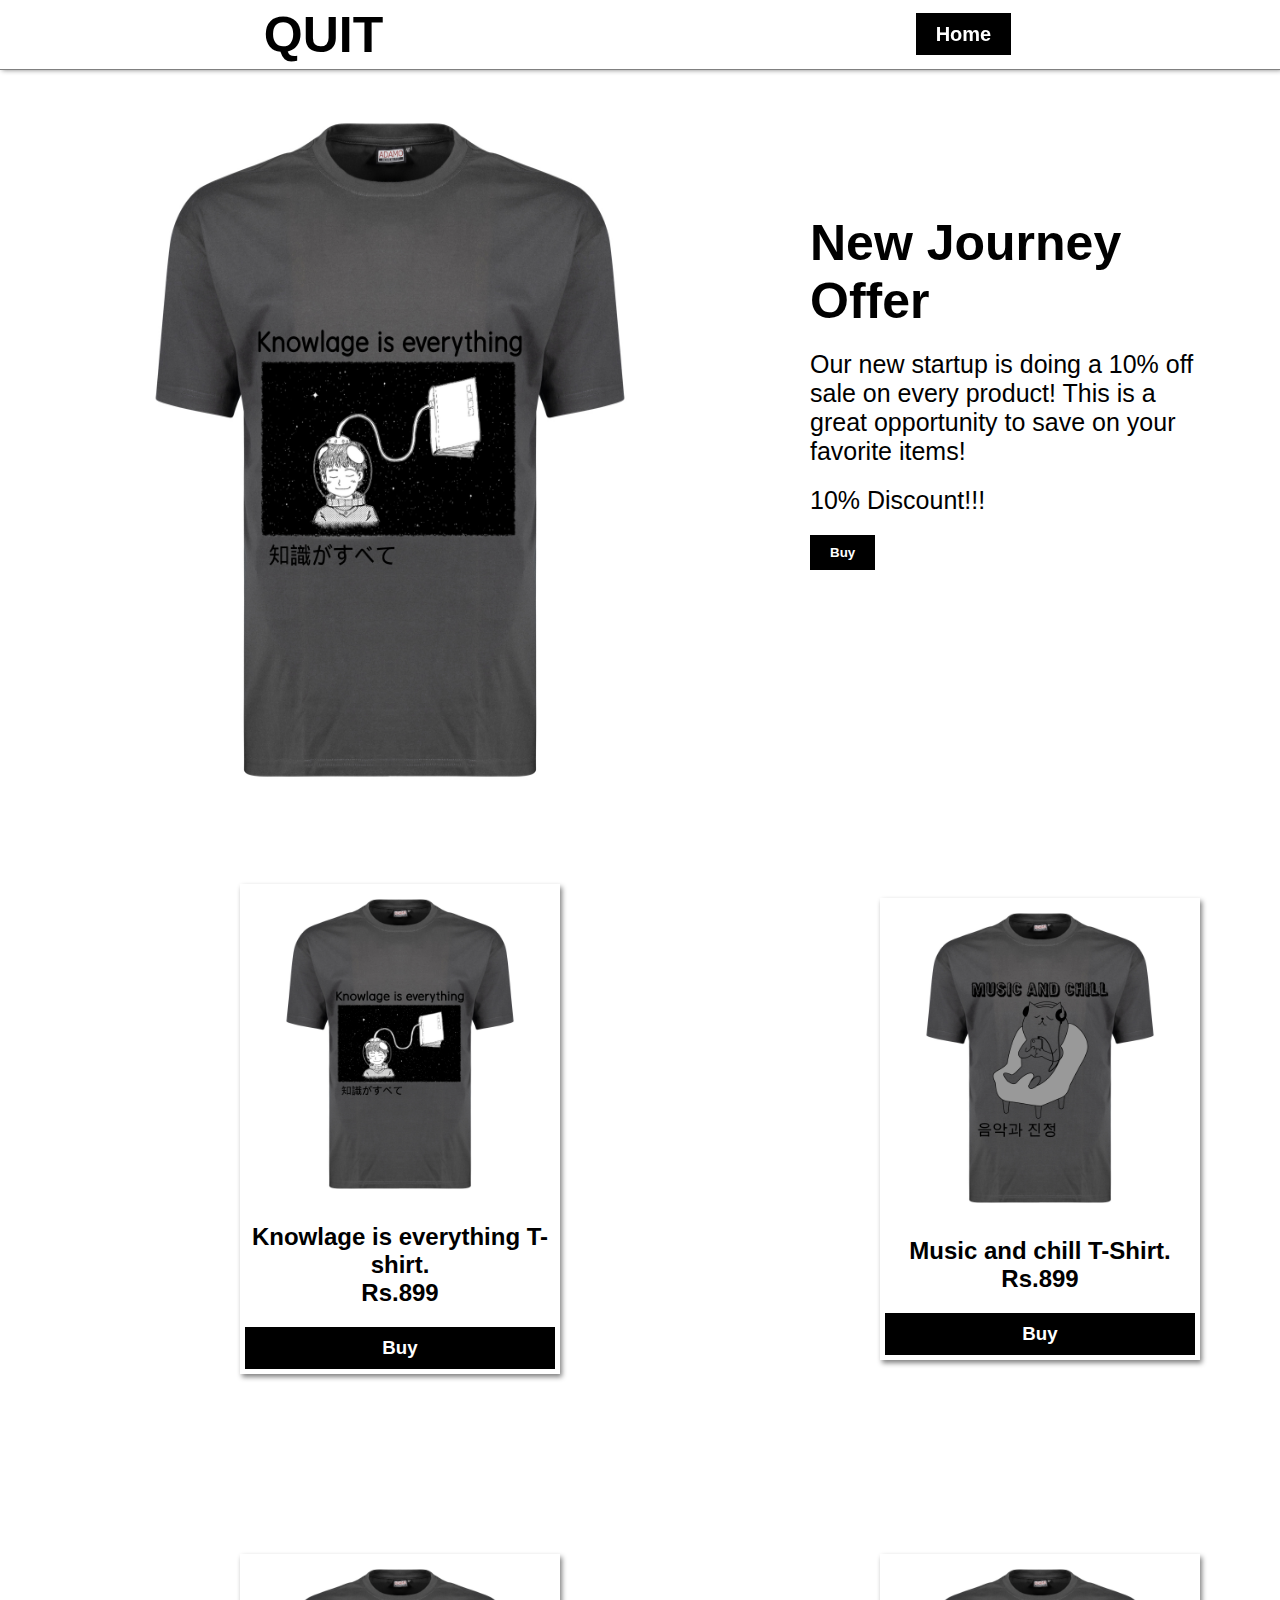
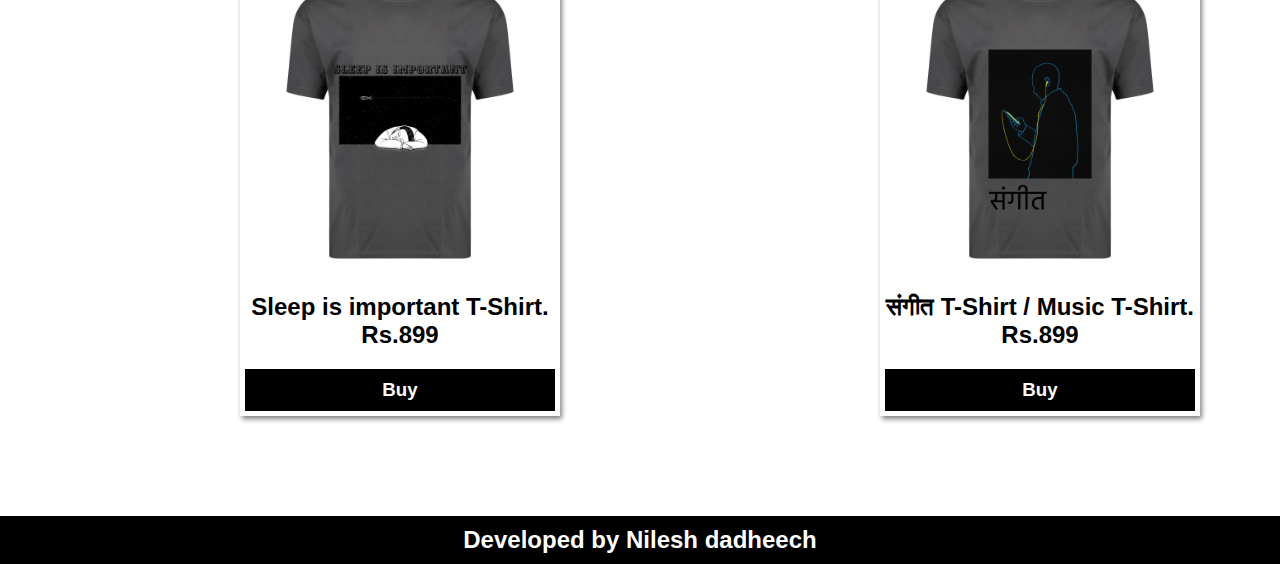
<file: index.html>
<!DOCTYPE html>
<html>
<head>
	<title>Online-Shopping Web</title>
	<link rel="stylesheet" type="text/css" href="style.css">
</head>
<body>
<header id="home">
	<nav>
		<a href="index.html" style="text-decoration: none; color: #000;"><div class="logo">QUIT</div></a>
		<div class="menu">
			<a href="#home">Home</a>
		</div>
	</nav>

<div class="container">
	<div class="left">
		<a href="blackphone.html"><img src="Background (7).png" height="800" width="200"></a>
	</div>



	<div class="right">
		<h1>New Journey Offer</h1>
		<p>
			Our new startup is doing a 10% off sale on every product! This is a great opportunity to save on your favorite items!
		</p>
		<p>
			10% Discount!!!
		</p>
		<a href="msg.html">
			<button>Buy</button>
		</a>
	</div>
</div>
</header>


<section id="man">
	<div class="man-row">
		<a href="torna.html">
			<div class="man-box">
				<img src="Background (7).png"></a>
					<h2>Knowlage is everything T-shirt.<br>Rs.899</h2>
				<a href="msg.html" style="text-decoration: none;"><h3>Buy</h3></a>
			</div>
		<a href="face.html">
			<div class="man-box">
				<img src="t (4).png"></a>
					<h2>Music and chill T-Shirt.<br>Rs.899</h2>
					<a href="msg.html" style="text-decoration: none;"><h3>Buy</h3></a>
			</div>
</section>

<section id="women" align="left">
	<div class="man-row">
		<a href="ran.html">
			<div class="man-box">
				<img src="t (5).png"></a>
					<h2>Sleep is important T-Shirt.<br>Rs.899</h2>
				<a href="msg.html" style="text-decoration: none;"><h3>Buy</h3></a>
			</div>
			<a href="qr.html">
				<div class="man-box">
					<img src="t (6).png"></a>
						<h2>संगीत T-Shirt / Music T-Shirt.<br>Rs.899</h2>
					<a href="msg.html" style="text-decoration: none;"><h3>Buy</h3></a>
				</div>
</section>

<section id="footer">
	<h2>Developed by Nilesh dadheech</h2>
</section>
















</body>
</html>
</file>
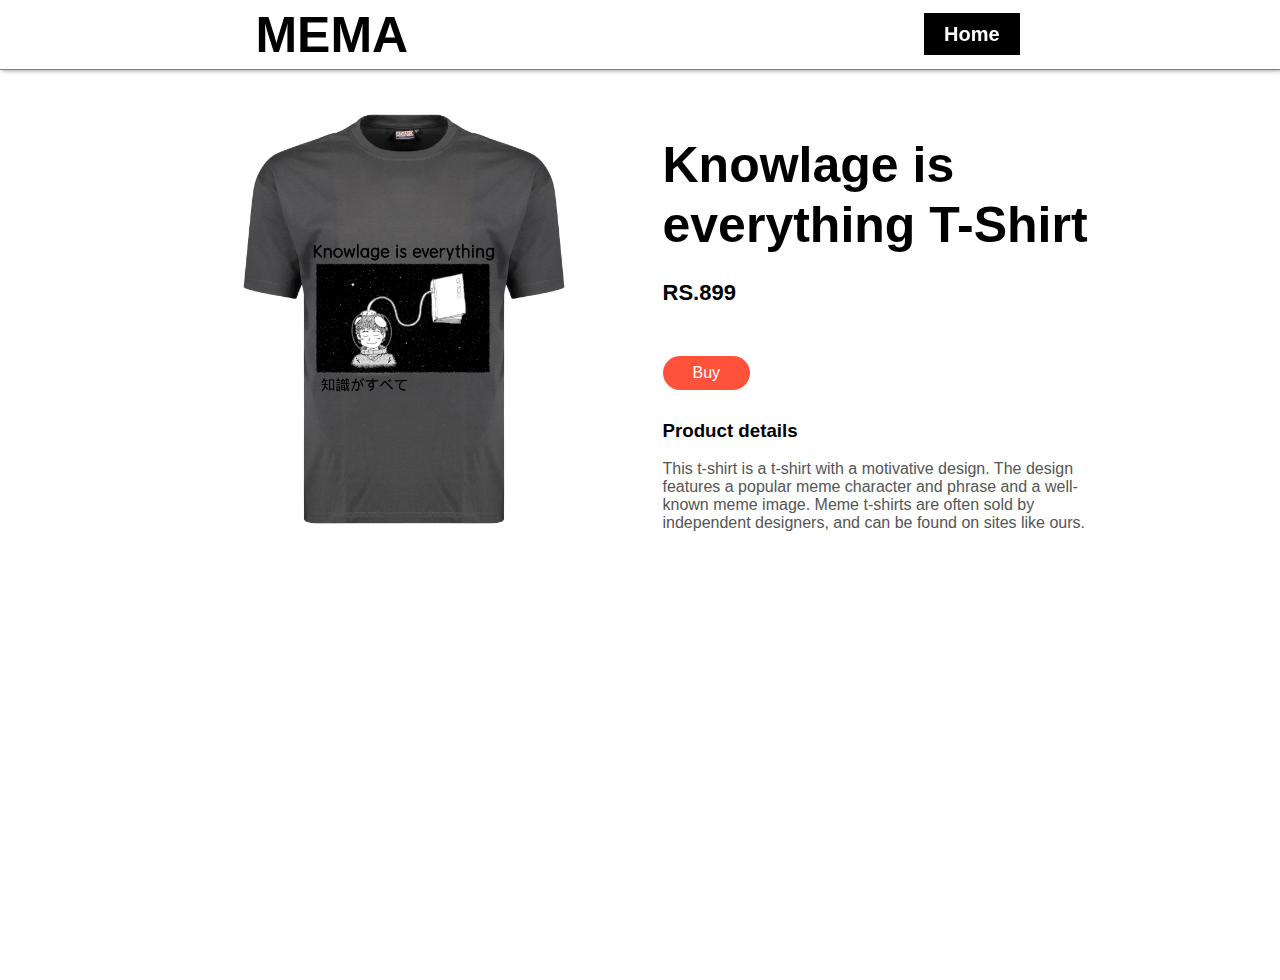
<file: blackphone.html>
<!DOCTYPE html>
<html lang="en">
<head>
    <style>
        *{ padding:0; 
            margin:0; 
            box-sizing: border-box; 
            font-family: sans-serif; 
        }
header{
	width: 100%;
	height: 100vh;
}

html{
	scroll-behavior: smooth;
}
nav{
	width: 100%;
	height: 70px;
	border-bottom: 1px solid grey;
	box-shadow: 2px 0px 5px grey;
	display: flex;
	justify-content: space-around;
	align-items: center;
	position: fixed;
	top:0;
	z-index: 1;
	background: white;
}
.logo{
	font-size: 50px;
	font-weight: bold;
}

.menu a{
	text-decoration: none;
	font-size: 20px;
	color: black;
	padding: 10px 20px;
	margin:5px;
	font-weight: bold;
}
.menu a:last-child{
	background: black;
	color: white;
}
.small-container{
    max-width: 1000px;
    margin: auto;
    padding-left: 25px;
    padding-right: 20px;
}
.row{
    display: flex;
    align-items: center;
    flex-wrap: wrap;
    justify-content: space-around;
}
.single-product{
    margin-top: 80px;
}
.small-img-row{
    display: flex;
    justify-content: space-around;
}
.col2 img{
    max-width: 100%;
    padding: 50px 0;

}
.small-img-col{
    flex-basis: 24%;
    cursor: pointer;
}
.single-product .col2 img{
    padding: 0;
}
.single-product .col2{
    padding: 20px;
}
.col2{
    flex-basis: 50%;
    min-width: 300px;
}
.col2 h1{
    font-size: 50px;
    line-height: 60px;
    margin: 25px 0;
}
.single-product h4{
    margin: 20px 0;
    font-size: 22px;
    font-weight: bold;
}
.single-product .fa{
    color: #ff523b;
}
p{
    color: #555;
}
.btn{
    display: inline-block;
    background: #ff523b;
    color: #fff;
    padding: 8px 30px;
    margin: 30px 0;
    border-radius: 30px;
    transition: background 0.5s;
    text-decoration: none;
}
.btn:hover{
    background: #563434;
}
    </style>
    <meta charset="UTF-8">
    <meta http-equiv="X-UA-Compatible" content="IE=edge">
    <meta name="viewport" content="width=device-width, initial-scale=1.0">
    <title>buy</title>
</head>
<body>
    <header id="home">
        <nav>
            <a href="index.html" style="text-decoration: none; color: #000;"><div class="logo">MEMA</div></a>
            <div class="menu">
                <a href="index.html">Home</a>
        </nav>
        <div class="small-container single-product">
            <div class="row">
                <div class="col2">
            <img src="Background (7).png" width="100%" id="productImg">
            <div class="small-img-row">
            </div>
                </div>
                <div class="col2">
                    <h1>Knowlage is everything T-Shirt</h1>
                    <h4>RS.899</h4>
                    <a href="msg.html" class="btn">Buy</a>
                    <h3>Product details<i class="fa fa-indent"></i></h3>
                    <br>
                    <p>This t-shirt is a t-shirt with a motivative design. The design features a popular meme character and phrase and a well-known meme image. Meme t-shirts are often sold by independent designers, and can be found on sites like ours.</p>
                </div>
            </div>
        </div>
<script>
    var productImg = document.getElementById("productImg");
    var smallImg = document.getElementsByClassName("small-img");

    smallImg[0].onclick = function(){
        productImg.src = smallImg[0].src;
    }
    smallImg[1].onclick = function(){
        productImg.src = smallImg[1].src;
    }
    smallImg[2].onclick = function(){
        productImg.src = smallImg[2].src;
    }
    smallImg[3].onclick = function(){
        productImg.src = smallImg[3].src;
    }
</script>


</body>
</html>
</file>
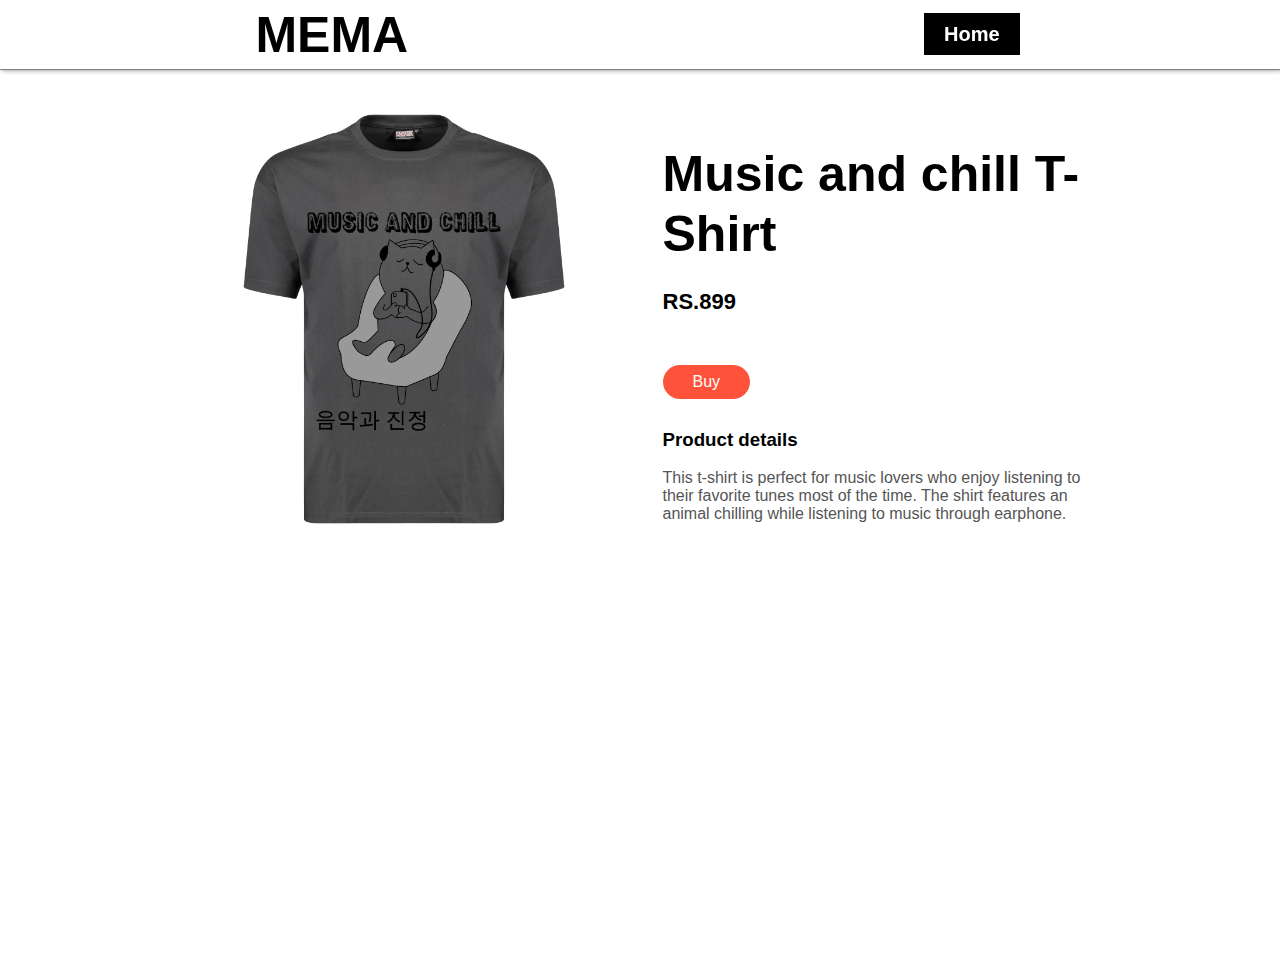
<file: face.html>
<!DOCTYPE html>
<html lang="en">
<head>
    <style>
        *{ padding:0; 
            margin:0; 
            box-sizing: border-box; 
            font-family: sans-serif; 
        }
header{
	width: 100%;
	height: 100vh;
}

html{
	scroll-behavior: smooth;
}
nav{
	width: 100%;
	height: 70px;
	border-bottom: 1px solid grey;
	box-shadow: 2px 0px 5px grey;
	display: flex;
	justify-content: space-around;
	align-items: center;
	position: fixed;
	top:0;
	z-index: 1;
	background: white;
}
.logo{
	font-size: 50px;
	font-weight: bold;
}

.menu a{
	text-decoration: none;
	font-size: 20px;
	color: black;
	padding: 10px 20px;
	margin:5px;
	font-weight: bold;
}
.menu a:last-child{
	background: black;
	color: white;
}
.small-container{
    max-width: 1000px;
    margin: auto;
    padding-left: 25px;
    padding-right: 20px;
}
.row{
    display: flex;
    align-items: center;
    flex-wrap: wrap;
    justify-content: space-around;
}
.single-product{
    margin-top: 80px;
}
.small-img-row{
    display: flex;
    justify-content: space-around;
}
.col2 img{
    max-width: 100%;
    padding: 50px 0;

}
.small-img-col{
    flex-basis: 24%;
    cursor: pointer;
}
.single-product .col2 img{
    padding: 0;
}
.single-product .col2{
    padding: 20px;
}
.col2{
    flex-basis: 50%;
    min-width: 300px;
}
.col2 h1{
    font-size: 50px;
    line-height: 60px;
    margin: 25px 0;
}
.single-product h4{
    margin: 20px 0;
    font-size: 22px;
    font-weight: bold;
}
.single-product .fa{
    color: #ff523b;
}
p{
    color: #555;
}
.btn{
    display: inline-block;
    background: #ff523b;
    color: #fff;
    padding: 8px 30px;
    margin: 30px 0;
    border-radius: 30px;
    transition: background 0.5s;
    text-decoration: none;
}
.btn:hover{
    background: #563434;
}
    </style>
    <meta charset="UTF-8">
    <meta http-equiv="X-UA-Compatible" content="IE=edge">
    <meta name="viewport" content="width=device-width, initial-scale=1.0">
    <title>buy</title>
</head>
<body>
    <header id="home">
        <nav>
            <a href="index.html" style="text-decoration: none; color: #000;"><div class="logo">MEMA</div></a>
            <div class="menu">
                <a href="index.html">Home</a>
        </nav>
        <div class="small-container single-product">
            <div class="row">
                <div class="col2">
            <img src="t (4).png" width="100%" id="productImg">
            <div class="small-img-row">
            </div>
                </div>
                <div class="col2">
                    <h1>Music and chill T-Shirt</h1>
                    <h4>RS.899</h4>
                    <a href="msg.html" class="btn">Buy</a>
                    <h3>Product details<i class="fa fa-indent"></i></h3>
                    <br>
                    <p>This t-shirt is perfect for music lovers who enjoy listening to their favorite tunes most of the time. The shirt features an animal chilling while listening to music through earphone.</p>
                </div>
            </div>
        </div>
<script>
    var productImg = document.getElementById("productImg");
    var smallImg = document.getElementsByClassName("small-img");

    smallImg[0].onclick = function(){
        productImg.src = smallImg[0].src;
    }
    smallImg[1].onclick = function(){
        productImg.src = smallImg[1].src;
    }
    smallImg[2].onclick = function(){
        productImg.src = smallImg[2].src;
    }
    smallImg[3].onclick = function(){
        productImg.src = smallImg[3].src;
    }
</script>


</body>
</html>
</file>
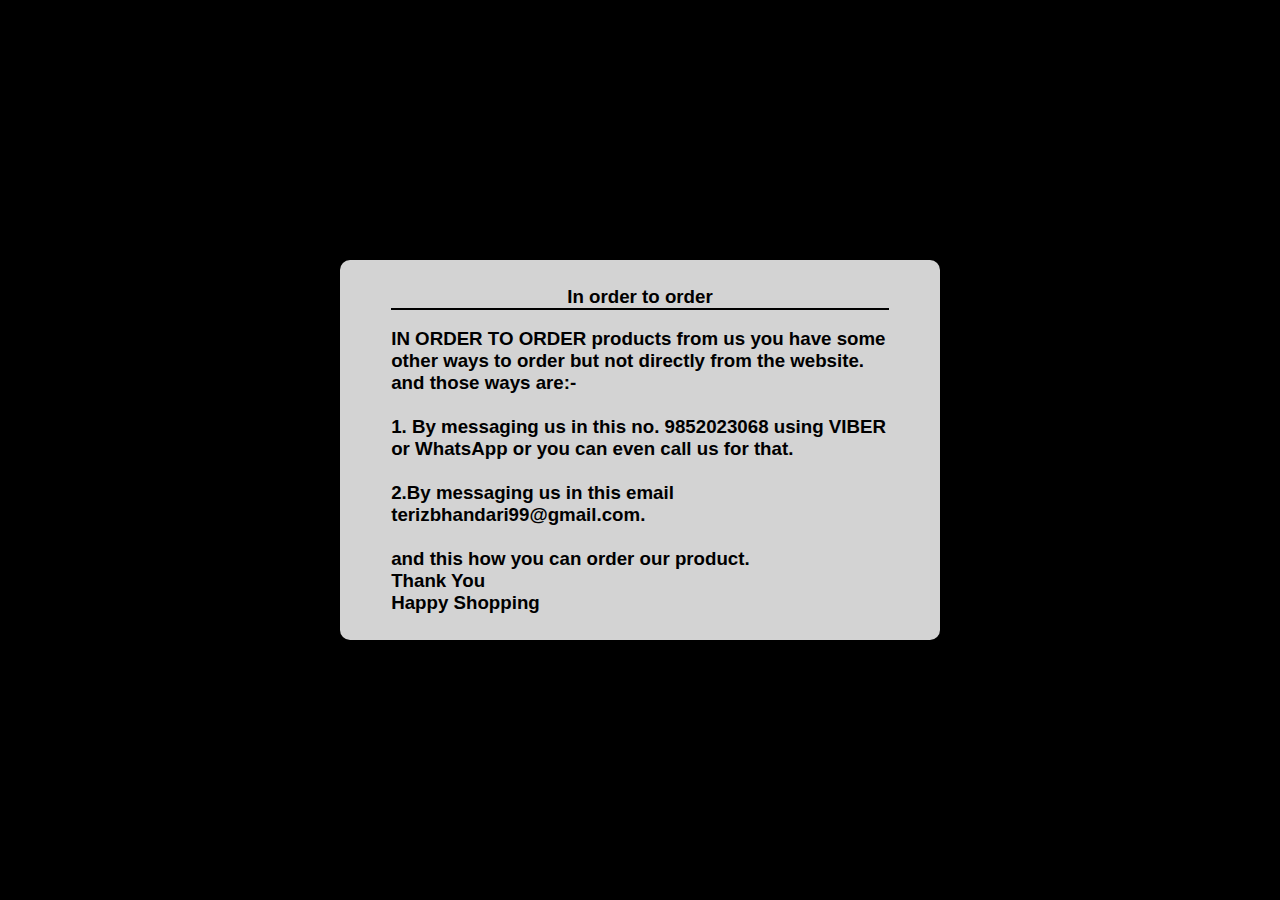
<file: msg.html>
<!DOCTYPE html>
<html lang="en">
<head>
    <meta charset="UTF-8">
    <meta http-equiv="X-UA-Compatible" content="IE=edge">
    <meta name="viewport" content="width=device-width, initial-scale=1.0">
    <link rel="stylesheet" href="stl.css">
    <title>message</title>
</head>
<body>
    <div class="container">
        <form>
            <h3 align="center">In order to order</h3>
            <hr color="black"><br>
            <h3>IN ORDER TO ORDER products from us you have some other ways to order but not directly from the website. and those ways are:-<br><br> 1. By messaging us in this no. 9852023068 using VIBER or WhatsApp or you can even call us for that.<br>
                <br>2.By messaging us in this email terizbhandari99@gmail.com.<br><br> and this how you can order our product.<br>Thank You<br>Happy Shopping </are:-></h3>
        </form>
    </div>
</body>
</html>
</file>
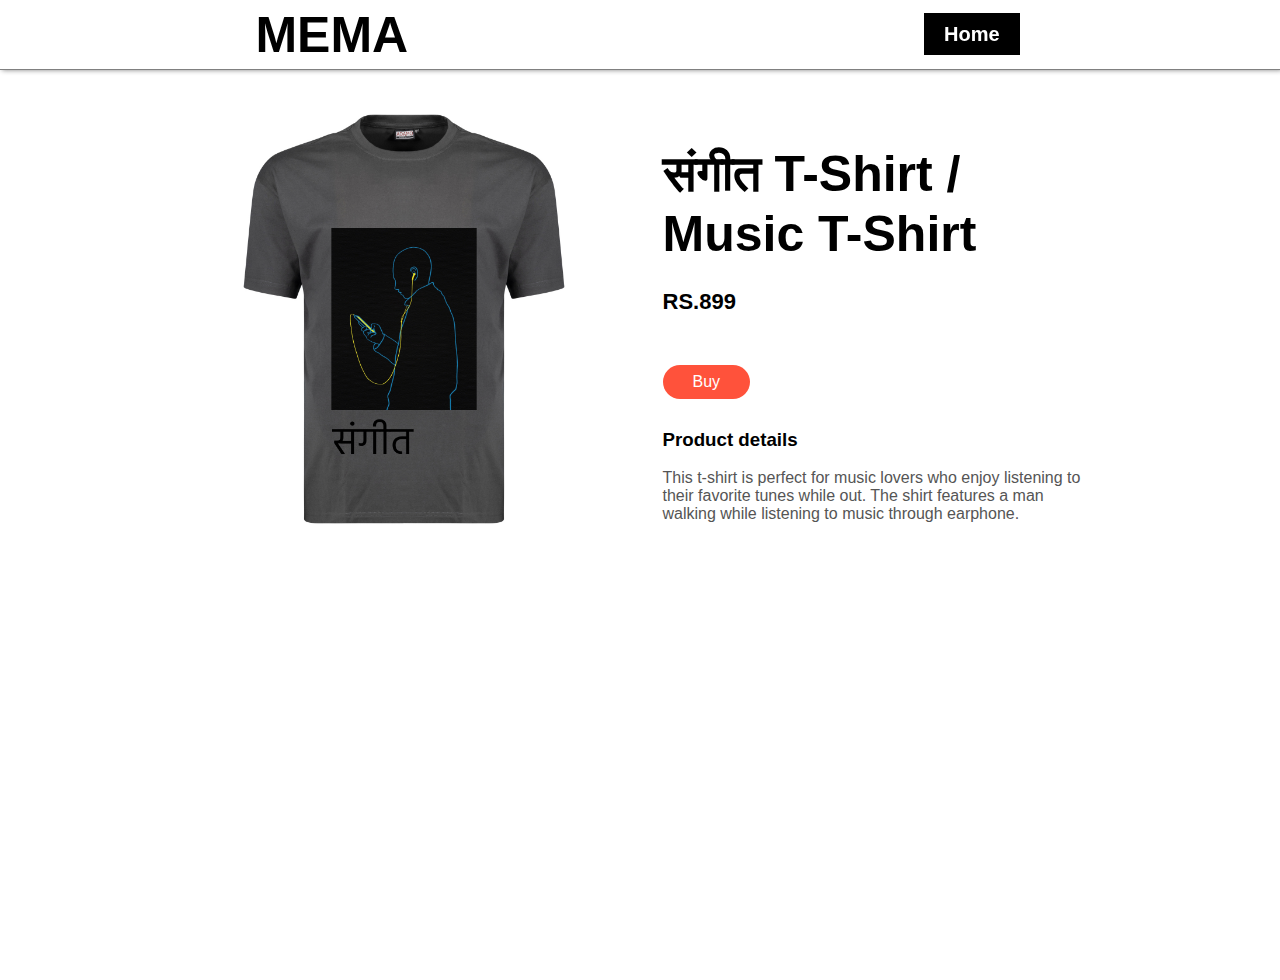
<file: qr.html>
<!DOCTYPE html>
<html lang="en">
<head>
    <style>
        *{ padding:0; 
            margin:0; 
            box-sizing: border-box; 
            font-family: sans-serif; 
        }
header{
	width: 100%;
	height: 100vh;
}

html{
	scroll-behavior: smooth;
}
nav{
	width: 100%;
	height: 70px;
	border-bottom: 1px solid grey;
	box-shadow: 2px 0px 5px grey;
	display: flex;
	justify-content: space-around;
	align-items: center;
	position: fixed;
	top:0;
	z-index: 1;
	background: white;
}
.logo{
	font-size: 50px;
	font-weight: bold;
}

.menu a{
	text-decoration: none;
	font-size: 20px;
	color: black;
	padding: 10px 20px;
	margin:5px;
	font-weight: bold;
}
.menu a:last-child{
	background: black;
	color: white;
}
.small-container{
    max-width: 1000px;
    margin: auto;
    padding-left: 25px;
    padding-right: 20px;
}
.row{
    display: flex;
    align-items: center;
    flex-wrap: wrap;
    justify-content: space-around;
}
.single-product{
    margin-top: 80px;
}
.small-img-row{
    display: flex;
    justify-content: space-around;
}
.col2 img{
    max-width: 100%;
    padding: 50px 0;

}
.small-img-col{
    flex-basis: 24%;
    cursor: pointer;
}
.single-product .col2 img{
    padding: 0;
}
.single-product .col2{
    padding: 20px;
}
.col2{
    flex-basis: 50%;
    min-width: 300px;
}
.col2 h1{
    font-size: 50px;
    line-height: 60px;
    margin: 25px 0;
}
.single-product h4{
    margin: 20px 0;
    font-size: 22px;
    font-weight: bold;
}
.single-product .fa{
    color: #ff523b;
}
p{
    color: #555;
}
.btn{
    display: inline-block;
    background: #ff523b;
    color: #fff;
    padding: 8px 30px;
    margin: 30px 0;
    border-radius: 30px;
    transition: background 0.5s;
    text-decoration: none;
}
.btn:hover{
    background: #563434;
}
    </style>
    <meta charset="UTF-8">
    <meta http-equiv="X-UA-Compatible" content="IE=edge">
    <meta name="viewport" content="width=device-width, initial-scale=1.0">
    <title>buy</title>
</head>
<body>
    <header id="home">
        <nav>
            <a href="index.html" style="text-decoration: none; color: #000;"><div class="logo">MEMA</div></a>
            <div class="menu">
                <a href="index.html">Home</a>
        </nav>
        <div class="small-container single-product">
            <div class="row">
                <div class="col2">
            <img src="t (6).png" width="100%" id="productImg">
            <div class="small-img-row">
            </div>
                </div>
                <div class="col2">
                    <h1>संगीत T-Shirt / Music T-Shirt</h1>
                    <h4>RS.899</h4>
                    <a href="msg.html" class="btn">Buy</a>
                    <h3>Product details<i class="fa fa-indent"></i></h3>
                    <br>
                    <p>This t-shirt is perfect for music lovers who enjoy listening to their favorite tunes while out. The shirt features a man walking while listening to music through earphone.</p>
                </div>
            </div>
        </div>
<script>
    var productImg = document.getElementById("productImg");
    var smallImg = document.getElementsByClassName("small-img");

    smallImg[0].onclick = function(){
        productImg.src = smallImg[0].src;
    }
    smallImg[1].onclick = function(){
        productImg.src = smallImg[1].src;
    }
    smallImg[2].onclick = function(){
        productImg.src = smallImg[2].src;
    }
    smallImg[3].onclick = function(){
        productImg.src = smallImg[3].src;
    }
</script>


</body>
</html>
</file>
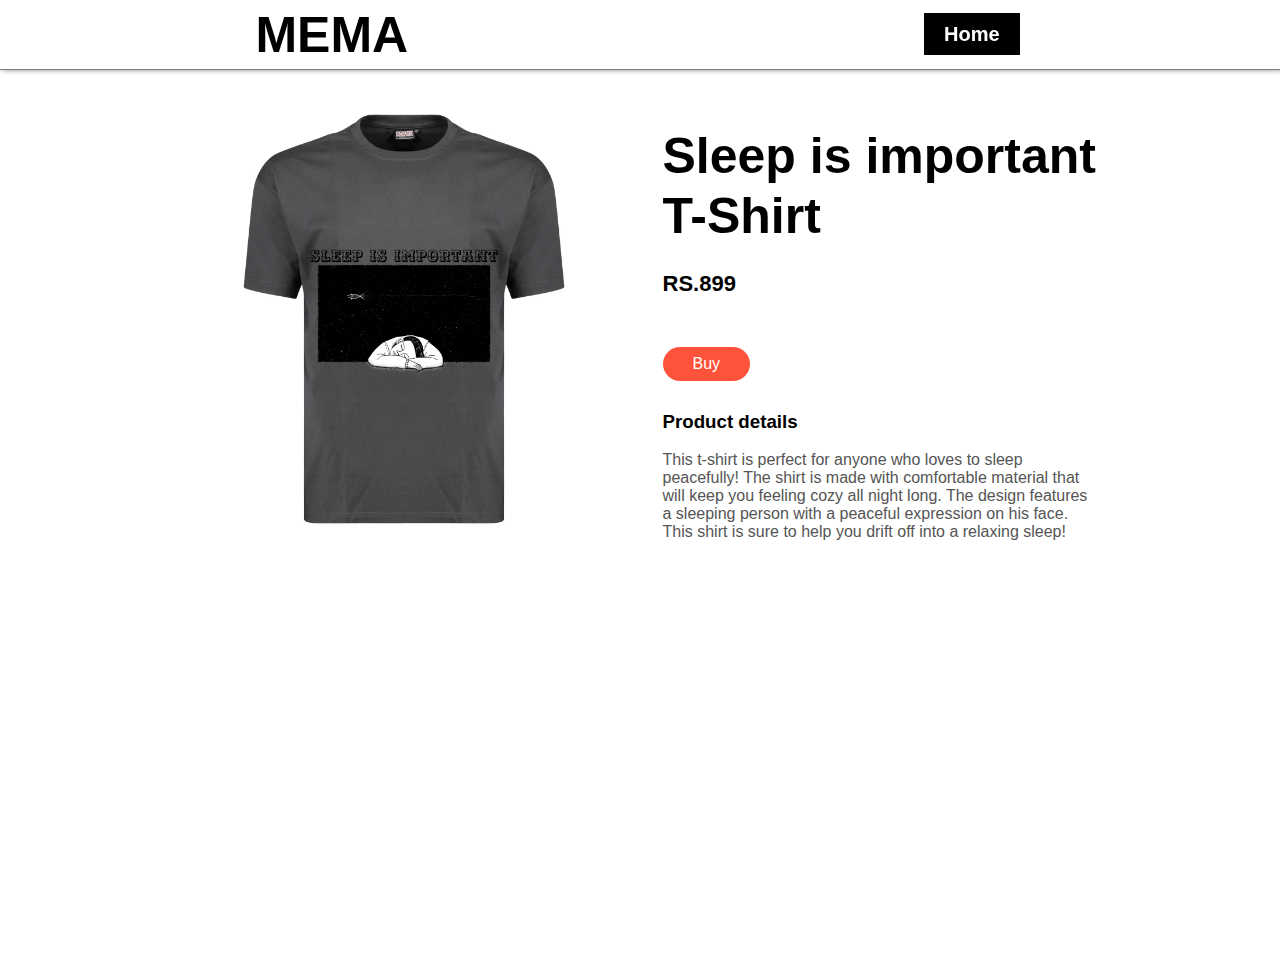
<file: ran.html>
<!DOCTYPE html>
<html lang="en">
<head>
    <style>
        *{ padding:0; 
            margin:0; 
            box-sizing: border-box; 
            font-family: sans-serif; 
        }
header{
	width: 100%;
	height: 100vh;
}

html{
	scroll-behavior: smooth;
}
nav{
	width: 100%;
	height: 70px;
	border-bottom: 1px solid grey;
	box-shadow: 2px 0px 5px grey;
	display: flex;
	justify-content: space-around;
	align-items: center;
	position: fixed;
	top:0;
	z-index: 1;
	background: white;
}
.logo{
	font-size: 50px;
	font-weight: bold;
}

.menu a{
	text-decoration: none;
	font-size: 20px;
	color: black;
	padding: 10px 20px;
	margin:5px;
	font-weight: bold;
}
.menu a:last-child{
	background: black;
	color: white;
}
.small-container{
    max-width: 1000px;
    margin: auto;
    padding-left: 25px;
    padding-right: 20px;
}
.row{
    display: flex;
    align-items: center;
    flex-wrap: wrap;
    justify-content: space-around;
}
.single-product{
    margin-top: 80px;
}
.small-img-row{
    display: flex;
    justify-content: space-around;
}
.col2 img{
    max-width: 100%;
    padding: 50px 0;

}
.small-img-col{
    flex-basis: 24%;
    cursor: pointer;
}
.single-product .col2 img{
    padding: 0;
}
.single-product .col2{
    padding: 20px;
}
.col2{
    flex-basis: 50%;
    min-width: 300px;
}
.col2 h1{
    font-size: 50px;
    line-height: 60px;
    margin: 25px 0;
}
.single-product h4{
    margin: 20px 0;
    font-size: 22px;
    font-weight: bold;
}
.single-product .fa{
    color: #ff523b;
}
p{
    color: #555;
}
.btn{
    display: inline-block;
    background: #ff523b;
    color: #fff;
    padding: 8px 30px;
    margin: 30px 0;
    border-radius: 30px;
    transition: background 0.5s;
    text-decoration: none;
}
.btn:hover{
    background: #563434;
}
    </style>
    <meta charset="UTF-8">
    <meta http-equiv="X-UA-Compatible" content="IE=edge">
    <meta name="viewport" content="width=device-width, initial-scale=1.0">
    <title>buy</title>
</head>
<body>
    <header id="home">
        <nav>
            <a href="index.html" style="text-decoration: none; color: #000;"><div class="logo">MEMA</div></a>
            <div class="menu">
                <a href="index.html">Home</a>
        </nav>
        <div class="small-container single-product">
            <div class="row">
                <div class="col2">
            <img src="t (5).png" width="100%" id="productImg">
                </div>
                <div class="col2">
                    <h1>Sleep is important T-Shirt</h1>
                    <h4>RS.899</h4>
                    <a href="msg.html" class="btn">Buy</a>
                    <h3>Product details<i class="fa fa-indent"></i></h3>
                    <br>
                    <p>This t-shirt is perfect for anyone who loves to sleep peacefully! The shirt is made with comfortable material that will keep you feeling cozy all night long. The design features a sleeping person with a peaceful expression on his face. This shirt is sure to help you drift off into a relaxing sleep!</p>
                </div>
            </div>
        </div>
<script>
    var productImg = document.getElementById("productImg");
    var smallImg = document.getElementsByClassName("small-img");

    smallImg[0].onclick = function(){
        productImg.src = smallImg[0].src;
    }
    smallImg[1].onclick = function(){
        productImg.src = smallImg[1].src;
    }
    smallImg[2].onclick = function(){
        productImg.src = smallImg[2].src;
    }
    smallImg[3].onclick = function(){
        productImg.src = smallImg[3].src;
    }
</script>


</body>
</html>
</file>
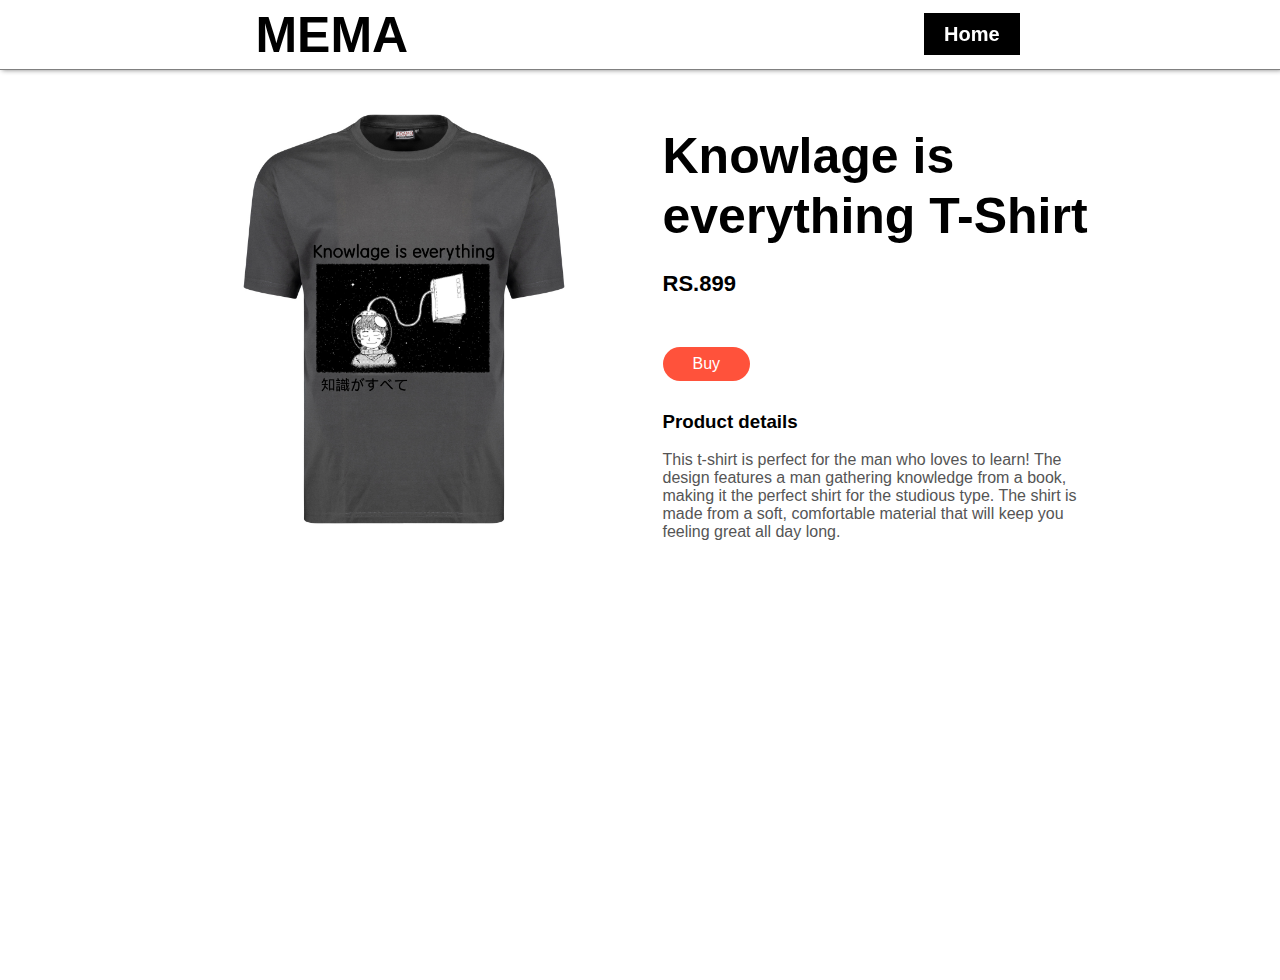
<file: torna.html>
<!DOCTYPE html>
<html lang="en">
<head>
    <style>
        *{ padding:0; 
            margin:0; 
            box-sizing: border-box; 
            font-family: sans-serif; 
        }
header{
	width: 100%;
	height: 100vh;
}

html{
	scroll-behavior: smooth;
}
nav{
	width: 100%;
	height: 70px;
	border-bottom: 1px solid grey;
	box-shadow: 2px 0px 5px grey;
	display: flex;
	justify-content: space-around;
	align-items: center;
	position: fixed;
	top:0;
	z-index: 1;
	background: white;
}
.logo{
	font-size: 50px;
	font-weight: bold;
}

.menu a{
	text-decoration: none;
	font-size: 20px;
	color: black;
	padding: 10px 20px;
	margin:5px;
	font-weight: bold;
}
.menu a:last-child{
	background: black;
	color: white;
}
.small-container{
    max-width: 1000px;
    margin: auto;
    padding-left: 25px;
    padding-right: 20px;
}
.row{
    display: flex;
    align-items: center;
    flex-wrap: wrap;
    justify-content: space-around;
}
.single-product{
    margin-top: 80px;
}
.small-img-row{
    display: flex;
    justify-content: space-around;
}
.col2 img{
    max-width: 100%;
    padding: 50px 0;

}
.small-img-col{
    flex-basis: 24%;
    cursor: pointer;
}
.single-product .col2 img{
    padding: 0;
}
.single-product .col2{
    padding: 20px;
}
.col2{
    flex-basis: 50%;
    min-width: 300px;
}
.col2 h1{
    font-size: 50px;
    line-height: 60px;
    margin: 25px 0;
}
.single-product h4{
    margin: 20px 0;
    font-size: 22px;
    font-weight: bold;
}
.single-product .fa{
    color: #ff523b;
}
p{
    color: #555;
}
.btn{
    display: inline-block;
    background: #ff523b;
    color: #fff;
    padding: 8px 30px;
    margin: 30px 0;
    border-radius: 30px;
    transition: background 0.5s;
    text-decoration: none;
}
.btn:hover{
    background: #563434;
}
    </style>
    <meta charset="UTF-8">
    <meta http-equiv="X-UA-Compatible" content="IE=edge">
    <meta name="viewport" content="width=device-width, initial-scale=1.0">
    <title>buy</title>
</head>
<body>
    <header id="home">
        <nav>
            <a href="index.html" style="text-decoration: none; color: #000;"><div class="logo">MEMA</div></a>
            <div class="menu">
                <a href="index.html">Home</a>
        </nav>
        <div class="small-container single-product">
            <div class="row">
                <div class="col2">
            <img src="Background (7).png" width="100%" id="productImg">
                </div>
                <div class="col2">
                    <h1>Knowlage is everything T-Shirt</h1>
                    <h4>RS.899</h4>
                    <a href="msg.html" class="btn">Buy</a>
                    <h3>Product details<i class="fa fa-indent"></i></h3>
                    <br>
                    <p>This t-shirt is perfect for the man who loves to learn! The design features a man gathering knowledge from a book, making it the perfect shirt for the studious type. The shirt is made from a soft, comfortable material that will keep you feeling great all day long.</p>
                </div>
            </div>
        </div>
<script>
    var productImg = document.getElementById("productImg");
    var smallImg = document.getElementsByClassName("small-img");

    smallImg[0].onclick = function(){
        productImg.src = smallImg[0].src;
    }
    smallImg[1].onclick = function(){
        productImg.src = smallImg[1].src;
    }
    smallImg[2].onclick = function(){
        productImg.src = smallImg[2].src;
    }
    smallImg[3].onclick = function(){
        productImg.src = smallImg[3].src;
    }
</script>


</body>
</html>
</file>
<file: style.css>
*{ padding:0; margin:0; box-sizing: border-box; font-family: sans-serif; }


html{
	scroll-behavior: smooth;
}
nav{
	width: 100%;
	height: 70px;
	border-bottom: 1px solid grey;
	box-shadow: 2px 0px 5px grey;
	display: flex;
	justify-content: space-around;
	align-items: center;
	position: fixed;
	top:0;
	z-index: 1;
	background: white;
}
.logo{
	font-size: 50px;
	font-weight: bold;
}

.menu a{
	text-decoration: none;
	font-size: 20px;
	color: black;
	padding: 10px 20px;
	margin:5px;
	font-weight: bold;
}
.menu a:last-child{
	background: black;
	color: white;
}
.container{
	display: flex;
	justify-content: center;
	align-items: center;
	transform-origin: center;
	perspective: 200px;
}

.left{
	flex-basis: 50%;
	animation: animate 3s linear infinite;
}
.left img{
	width: 100%;
	padding-top: 100px;
}

@keyframes animate{
	0%{
		transform: scale(1.1);
	}
		50%{
		transform: scale(1);
	}
		100%{
		transform: scale(1.1);
	}
}

.right{
	flex-basis: 50%;
	max-width: 400px;
	margin-left: 100px;
}

.right h1{
	font-size: 50px;
}
.right p{
	font-size: 25px;
	margin:20px 0px;
}
button{
	background: black;
	color: white;
	font-weight: bold;
	border: none;
	outline: none;
	padding: 10px 20px;
	margin-bottom: 20px;
}

#featured{
	padding: 50px 0px;
	font-size: 30px;
	text-align: center;

}


.wrapper{
	display: grid;
	grid-template-columns: repeat(4,20%);
	grid-auto-rows: minmax(200px,auto);
	grid-gap: 1em;
	justify-content: center;
	margin-top:10px;
	align-items: center;
}
.wrapper>div{
	border:1px solid grey;
	position: relative;
	overflow: hidden;
}
.wrapper> div img{
	width: 100%;
	
}

.box1{
	grid-row: 1/3;
	grid-column: 1/3;
}

.price{
	position: absolute;
	top: 0;
	left: 0;
	background: black;
	color: white;
	font-size: 20px;

}
.wrapper> div img:hover a{
	transform: scale(1.2);
	transition: 0.4s linear;
}

#man{
	padding: 80px 0px;
	text-decoration:none;
}

.man-row{
	display: flex;
	justify-content: space-around;
	align-items: center;
	text-decoration:none;
}
.man-box{
	flex-basis: 25%;
	box-shadow: 2px 3px 5px grey;
	padding: 5px;
	text-align: center;
	text-decoration:none;
}

.man-box img{
	width: 100%;
}
.man-box h2{
	margin:20px 0px;
	text-decoration: none;
}
.man-box h3{
	background: black;
	color: white;
	padding: 10px;
	text-decoration: none;
}
.man-box:hover{
	transform: translateY(-20px);
	transition: 0.4s ease;
}
#women{
	padding: 100px 0px;
	align-items: left;
}
#footer{
	display: flex;
	justify-content: space-around;
	align-items: center;
	background: black;
	color: white;
	padding: 10px;
}
</file>
<file: stl.css>
*{
    margin: 0;
    padding: 0;
    box-sizing: border-box;
    font-family: 'poppins', sans-serif;
}
.container{
   width: 100%;
   height: 100vh;
   display: flex;
   background-color: black;
   align-items: center;
   justify-content: center; 
}
form{
    background-color: lightgray;
    display: flex;
    flex-direction: column;
    padding: 2vw 4vw;
    width: 90%;
    max-width: 600px;
    border-radius: 10px;
}
</file>
